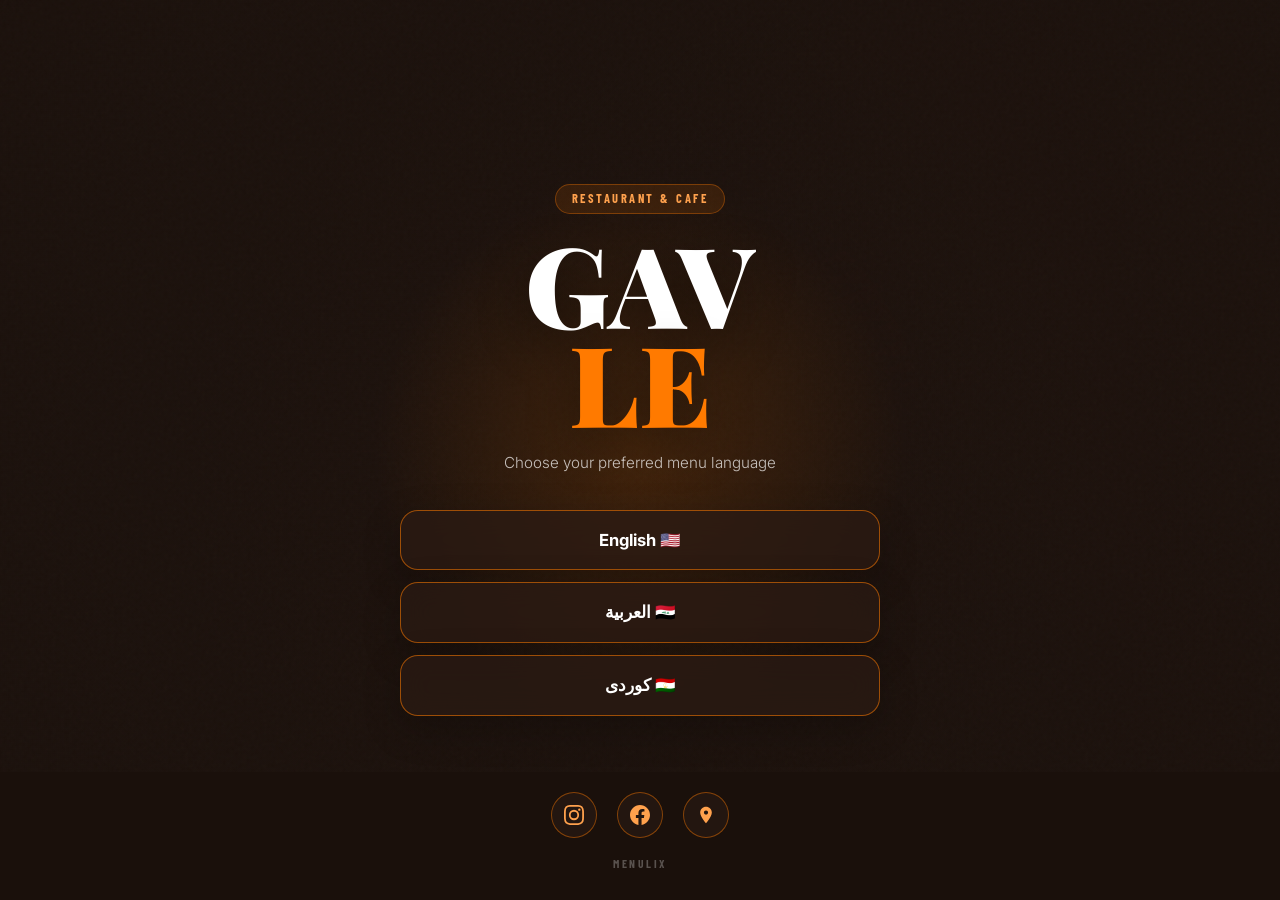
<file: index.html>
<!DOCTYPE html>
<html lang="en" dir="ltr">
<head>
  <meta charset="UTF-8" />
  <meta name="viewport" content="width=device-width, initial-scale=1.0" />
  <title>GAVLE - Welcome</title>
  <meta http-equiv="refresh" content="0; url=landing.html" />
  <link rel="canonical" href="landing.html" />
</head>
<body>
  <script>
    window.location.replace('landing.html');
  </script>
  <noscript>
    <a href="landing.html">Open GAVLE menu welcome page</a>
  </noscript>
</body>
</html>
</file>
<file: style.css>
/* ═══════════════════════════════════════════════════════════════
   GAVLE Restaurant & Café — style.css
   ═══════════════════════════════════════════════════════════════ */
 
/* ── DESIGN TOKENS ──────────────────────────────────────────── */
:root {
  --espresso:   #2B1B14;
  --espresso2:  #3d2317;
  --espresso3:  #1a100b;
  --orange:     #FF7A00;
  --orange2:    #FFA14D;
  --orange3:    #FFD4A3;
  --bg:         #f2ede8;
  --card:       #ffffff;
  --text:       #1e1009;
  --muted:      #8a7060;
  --border:     #e8ddd5;
  --shadow:     0 8px 32px rgba(43, 27, 20, .12);
  --shadow-lg:  0 20px 60px rgba(43, 27, 20, .18);
  --radius:     16px;
  --radius-sm:  10px;
}
 
/* ── RESET ──────────────────────────────────────────────────── */
*,
*::before,
*::after {
  box-sizing: border-box;
  margin: 0;
  padding: 0;
}
 
html {
  scroll-behavior: smooth;
}
 
body {
  font-family: 'Inter', sans-serif;
  background: var(--bg);
  color: var(--text);
  line-height: 1.6;
  overflow-x: hidden;
}

body.is-rtl {
  direction: rtl;
  font-family: 'Inter', 'Tahoma', 'Arial', sans-serif;
}
 
img {
  display: block;
  max-width: 100%;
}
 
button {
  cursor: pointer;
  border: none;
  background: none;
  font: inherit;
}

/* Landing page */
.landing-page {
  min-height: 100vh;
  background: var(--espresso3);
  overflow: hidden;
}

.landing-shell {
  position: relative;
  min-height: 100vh;
  min-height: 100svh;
  display: grid;
  place-items: center;
  isolation: isolate;
  padding: 28px;
}

.landing-video,
.landing-overlay {
  position: fixed;
  inset: 0;
  width: 100%;
  height: 100%;
}

.landing-video {
  object-fit: cover;
  background:
    linear-gradient(155deg, rgba(26, 16, 11, .98), rgba(61, 35, 23, .72)),
    url('https://images.unsplash.com/photo-1555396273-367ea4eb4db5?w=1600&q=80') center / cover no-repeat;
  transform: scale(1.02);
  z-index: -3;
}

.landing-overlay {
  background:
    radial-gradient(circle at center, rgba(255, 122, 0, .16) 0%, rgba(26, 16, 11, .2) 34%, rgba(26, 16, 11, .9) 100%),
    linear-gradient(180deg, rgba(26, 16, 11, .58), rgba(26, 16, 11, .96));
  z-index: -2;
}

.landing-overlay::after {
  content: '';
  position: absolute;
  inset: 0;
  background-image: url("data:image/svg+xml,%3Csvg viewBox='0 0 256 256' xmlns='http://www.w3.org/2000/svg'%3E%3Cfilter id='n'%3E%3CfeTurbulence type='fractalNoise' baseFrequency='0.85' numOctaves='4' stitchTiles='stitch'/%3E%3C/filter%3E%3Crect width='100%25' height='100%25' filter='url(%23n)' opacity='0.05'/%3E%3C/svg%3E");
  opacity: .45;
}

.landing-content {
  width: min(100%, 480px);
  text-align: center;
  color: #fff;
  animation: landingFadeUp .72s ease both;
}

.landing-eyebrow {
  display: inline-flex;
  align-items: center;
  justify-content: center;
  min-height: 28px;
  padding: 4px 16px;
  border: 1px solid rgba(255, 122, 0, .34);
  border-radius: 999px;
  background: rgba(255, 122, 0, .12);
  color: var(--orange2);
  font-family: 'Barlow Condensed', sans-serif;
  font-size: .78rem;
  font-weight: 700;
  letter-spacing: .2em;
  text-transform: uppercase;
  animation: landingFadeIn .8s .08s ease both;
}

.landing-logo {
  margin-top: 20px;
  font-family: 'Playfair Display', serif;
  font-size: clamp(4rem, 18vw, 7rem);
  font-weight: 900;
  line-height: .88;
  letter-spacing: 0;
  text-shadow: 0 14px 50px rgba(0, 0, 0, .45);
  animation: landingFadeIn .8s .18s ease both;
}

.landing-logo span {
  display: block;
  color: var(--orange);
}

.landing-tagline {
  margin: 20px auto 0;
  color: rgba(255, 255, 255, .72);
  font-size: .95rem;
  font-weight: 300;
  animation: landingFadeIn .8s .28s ease both;
}

.landing-language-list {
  display: flex;
  flex-direction: column;
  gap: 12px;
  margin-top: 34px;
  animation: landingFadeUp .72s .34s ease both;
}

.landing-language-btn {
  width: 100%;
  min-height: 58px;
  padding: 16px 22px;
  border: 1.5px solid rgba(255, 122, 0, .55);
  border-radius: 18px;
  background: rgba(43, 27, 20, .72);
  color: #fff;
  box-shadow: 0 12px 38px rgba(0, 0, 0, .22);
  backdrop-filter: blur(14px);
  font-size: 1.04rem;
  font-weight: 700;
  transition: transform .24s ease, border-color .24s ease, background .24s ease, box-shadow .24s ease;
}

.landing-language-btn:hover,
.landing-language-btn:focus-visible {
  transform: translateY(-3px);
  border-color: var(--orange);
  background: linear-gradient(135deg, rgba(255, 122, 0, .96), rgba(255, 161, 77, .9));
  box-shadow: 0 18px 46px rgba(255, 122, 0, .28);
  outline: none;
}

.landing-language-btn:active {
  transform: translateY(-1px) scale(.99);
}

.landing-exiting .landing-content,
.landing-exiting .landing-video,
.landing-exiting .landing-overlay {
  opacity: 0;
  transition: opacity .26s ease;
}

@keyframes landingFadeIn {
  from {
    opacity: 0;
  }
  to {
    opacity: 1;
  }
}

@keyframes landingFadeUp {
  from {
    opacity: 0;
    transform: translateY(18px);
  }
  to {
    opacity: 1;
    transform: translateY(0);
  }
}
 
/* ── HERO ───────────────────────────────────────────────────── */
.hero {
  position: relative;
  min-height: 400px;
  display: flex;
  align-items: center;
  justify-content: center;
  overflow: hidden;
  background: var(--espresso3);
}
 
.hero-bg {
  position: absolute;
  inset: 0;
  background:
    linear-gradient(160deg, rgba(43, 27, 20, .92) 0%, rgba(255, 122, 0, .18) 60%, rgba(43, 27, 20, .95) 100%),
    url('https://images.unsplash.com/photo-1555396273-367ea4eb4db5?w=1600&q=80') center / cover no-repeat;
  transform: scale(1.05);
  animation: heroZoom 12s ease-in-out infinite alternate;
}
 
@keyframes heroZoom {
  from { transform: scale(1.05); }
  to   { transform: scale(1.12); }
}
 
/* Grain texture overlay */
.hero-bg::after {
  content: '';
  position: absolute;
  inset: 0;
  background-image: url("data:image/svg+xml,%3Csvg viewBox='0 0 256 256' xmlns='http://www.w3.org/2000/svg'%3E%3Cfilter id='n'%3E%3CfeTurbulence type='fractalNoise' baseFrequency='0.9' numOctaves='4' stitchTiles='stitch'/%3E%3C/filter%3E%3Crect width='100%25' height='100%25' filter='url(%23n)' opacity='0.04'/%3E%3C/svg%3E");
  opacity: .4;
  pointer-events: none;
}
 
/* Hero top-right buttons */
.hero-top-bar {
  position: absolute;
  top: 18px;
  right: 20px;
  display: flex;
  gap: 10px;
  z-index: 10;
}
 
.hero-btn {
  padding: 8px 18px;
  border-radius: 50px;
  font-size: .78rem;
  font-weight: 600;
  letter-spacing: .06em;
  text-transform: uppercase;
  transition: all .22s ease;
  backdrop-filter: blur(10px);
}
 
.hero-btn-outline {
  border: 1.5px solid rgba(255, 122, 0, .7);
  color: var(--orange2);
  background: rgba(43, 27, 20, .4);
}
 
.hero-btn-outline:hover {
  background: var(--orange);
  border-color: var(--orange);
  color: #fff;
  transform: scale(1.06);
  box-shadow: 0 4px 16px rgba(255, 122, 0, .4);
}
 
.hero-btn-fill {
  background: var(--orange);
  color: #fff;
  border: 1.5px solid var(--orange);
}
 
.hero-btn-fill:hover {
  background: var(--orange2);
  transform: scale(1.06);
  box-shadow: 0 4px 16px rgba(255, 122, 0, .45);
}
 
/* Hero text content */
.hero-content {
  position: relative;
  z-index: 5;
  text-align: center;
  padding: 60px 24px 48px;
}
 
.hero-eyebrow {
  display: inline-block;
  font-family: 'Barlow Condensed', sans-serif;
  font-size: .75rem;
  font-weight: 700;
  letter-spacing: .22em;
  text-transform: uppercase;
  color: var(--orange);
  margin-bottom: 12px;
  background: rgba(255, 122, 0, .12);
  padding: 4px 14px;
  border-radius: 50px;
  border: 1px solid rgba(255, 122, 0, .3);
}
 
.hero-title {
  font-family: 'Playfair Display', serif;
  font-size: clamp(3rem, 9vw, 6rem);
  font-weight: 900;
  color: #fff;
  line-height: .95;
  letter-spacing: -.02em;
}
 
.hero-title span {
  color: var(--orange);
  display: block;
}
 
.hero-divider {
  width: 60px;
  height: 3px;
  background: linear-gradient(90deg, var(--orange), var(--orange2));
  border-radius: 2px;
  margin: 20px auto 16px;
}
 
.hero-tagline {
  font-size: .95rem;
  color: rgba(255, 255, 255, .65);
  letter-spacing: .04em;
  font-weight: 300;
  margin-bottom: 8px;
}
 
.hero-phone {
  display: inline-flex;
  align-items: center;
  gap: 8px;
  color: var(--orange2);
  font-size: 1.05rem;
  font-weight: 600;
  letter-spacing: .03em;
  text-decoration: none;
  padding: 10px 22px;
  border-radius: 50px;
  background: rgba(255, 122, 0, .1);
  border: 1px solid rgba(255, 122, 0, .25);
  transition: all .2s ease;
  margin-top: 8px;
}
 
.hero-phone:hover {
  background: rgba(255, 122, 0, .2);
  transform: translateY(-1px);
}
 
.hero-phone svg {
  width: 15px;
  height: 15px;
  fill: var(--orange);
}
 
/* ── STICKY NAV ─────────────────────────────────────────────── */
.sticky-nav {
  position: sticky;
  top: 0;
  z-index: 100;
  background: var(--espresso);
  padding: 0;
  box-shadow: 0 4px 24px rgba(0, 0, 0, .35);
}
 
.nav-inner {
  display: flex;
  overflow-x: auto;
  scrollbar-width: none;
  gap: 4px;
  padding: 10px 16px;
}
 
.nav-inner::-webkit-scrollbar {
  display: none;
}
 
.nav-btn {
  flex-shrink: 0;
  padding: 8px 18px;
  border-radius: 50px;
  font-size: .78rem;
  font-weight: 600;
  letter-spacing: .05em;
  text-transform: uppercase;
  color: rgba(255, 255, 255, .65);
  border: 1.5px solid rgba(255, 122, 0, .25);
  transition: all .2s ease;
  white-space: nowrap;
}
 
.nav-btn:hover,
.nav-btn.active {
  background: var(--orange);
  border-color: var(--orange);
  color: #fff;
  box-shadow: 0 3px 14px rgba(255, 122, 0, .38);
}
 
/* ── MENU SECTIONS ──────────────────────────────────────────── */
.menu-section {
  padding: 64px 0 20px;
  max-width: 1100px;
  margin: 0 auto;
}
 
.section-header {
  display: flex;
  align-items: center;
  gap: 16px;
  padding: 0 24px 36px;
}
 
.section-icon {
  width: 48px;
  height: 48px;
  background: var(--espresso);
  border-radius: 14px;
  overflow: hidden;
  flex-shrink: 0;
  box-shadow: 0 4px 16px rgba(43, 27, 20, .3);
  border: 1px solid rgba(255, 122, 0, .2);
}

.section-icon img {
  width: 100%;
  height: 100%;
  object-fit: cover;
}
 
.section-title {
  font-family: 'Playfair Display', serif;
  font-size: clamp(1.6rem, 4vw, 2.2rem);
  font-weight: 700;
  color: var(--espresso);
  line-height: 1.1;
}
 
.section-title em {
  font-style: normal;
  color: var(--orange);
}
 
/* ── ITEM CARDS ─────────────────────────────────────────────── */
.items-container {
  display: grid;
  grid-template-columns: repeat(auto-fill, minmax(160px, 1fr));
  gap: 18px;
  padding: 0 16px;
}
 
.menu-item {
  display: flex;
  flex-direction: column;
  align-items: stretch;
  background: var(--card);
  border-radius: var(--radius);
  box-shadow: var(--shadow);
  position: relative;
  overflow: hidden;
  transition: transform .25s ease, box-shadow .25s ease;
  opacity: 0;
  transform: translateY(24px);
  animation: fadeUp .5s ease forwards;
  border: 1px solid var(--border);
  cursor: pointer;
}

/* Subtle warm gradient wash */
.menu-item::before {
  content: '';
  position: absolute;
  inset: 0;
  background: linear-gradient(180deg, rgba(255, 122, 0, .04) 0%, transparent 50%);
  pointer-events: none;
  z-index: 1;
}

/* Hover lift */
.menu-item:hover {
  transform: translateY(-5px);
  box-shadow: var(--shadow-lg);
}

.menu-item:focus-visible {
  outline: 3px solid rgba(255, 122, 0, .38);
  outline-offset: 4px;
}
 
@keyframes fadeUp {
  to {
    opacity: 1;
    transform: translateY(0);
  }
}

.item-photo {
  width: 100%;
  aspect-ratio: 4 / 3;
  object-fit: cover;
  display: block;
  background: var(--espresso3);
  flex-shrink: 0;
}

/* Item text block below image */
.item-info {
  padding: 10px 12px 4px;
  flex: 1;
}
 
.item-name {
  font-weight: 700;
  font-size: .95rem;
  color: var(--text);
  line-height: 1.3;
  text-align: center;
}
 
.item-note {
  font-size: .75rem;
  color: var(--muted);
  margin-top: 3px;
  font-weight: 300;
  text-align: center;
}
 
/* Price badge */
.item-price {
  font-family: 'Barlow Condensed', sans-serif;
  font-size: 1.1rem;
  font-weight: 700;
  color: var(--orange);
  letter-spacing: .02em;
  white-space: nowrap;
  text-align: center;
  padding: 6px 12px 12px;
  border-top: 1px solid var(--border);
  margin-top: 6px;
}
 
.item-price .currency {
  font-size: .72rem;
  font-weight: 500;
  color: var(--muted);
  display: inline;
  margin-inline-start: 3px;
}
 
/* ── SECTION DIVIDER ────────────────────────────────────────── */
.section-sep {
  height: 1px;
  background: linear-gradient(90deg, transparent, var(--border), transparent);
  max-width: 900px;
  margin: 0 auto;
}
 
/* ── FOOTER ─────────────────────────────────────────────────── */
footer {
  background: var(--espresso3);
  padding: 48px 24px 32px;
  text-align: center;
  margin-top: 80px;
}
 
.footer-logo {
  font-family: 'Playfair Display', serif;
  font-size: 2rem;
  font-weight: 900;
  color: #fff;
  letter-spacing: -.02em;
}
 
.footer-logo span {
  color: var(--orange);
}
 
.footer-tagline {
  font-size: .82rem;
  color: rgba(255, 255, 255, .4);
  margin-top: 8px;
  letter-spacing: .08em;
  text-transform: uppercase;
  font-weight: 300;
}
 
.footer-phone {
  display: inline-flex;
  align-items: center;
  gap: 6px;
  color: var(--orange2);
  font-weight: 500;
  font-size: .9rem;
  margin-top: 20px;
  text-decoration: none;
  padding: 8px 20px;
  border-radius: 50px;
  border: 1px solid rgba(255, 122, 0, .2);
  transition: all .2s ease;
}
 
.footer-phone:hover {
  background: rgba(255, 122, 0, .1);
  transform: translateY(-1px);
}
 
.footer-copy {
  font-size: .72rem;
  color: rgba(255, 255, 255, .22);
  margin-top: 32px;
  letter-spacing: .04em;
}
 
/* ── MODALS / OVERLAYS ──────────────────────────────────────── */
.overlay {
  display: none;
  position: fixed;
  inset: 0;
  background: rgba(0, 0, 0, .6);
  z-index: 999;
  backdrop-filter: blur(4px);
  align-items: center;
  justify-content: center;
}
 
.overlay.open {
  display: flex;
}
 
.modal {
  background: var(--card);
  border-radius: 20px;
  padding: 32px;
  max-width: 400px;
  width: calc(100% - 48px);
  box-shadow: var(--shadow-lg);
  animation: popIn .3s cubic-bezier(.34, 1.56, .64, 1);
}
 
@keyframes popIn {
  from {
    opacity: 0;
    transform: scale(.9) translateY(20px);
  }
  to {
    opacity: 1;
    transform: scale(1) translateY(0);
  }
}
 
.modal h2 {
  font-family: 'Playfair Display', serif;
  font-size: 1.4rem;
  margin-bottom: 8px;
  color: var(--espresso);
}
 
.modal p {
  font-size: .88rem;
  color: var(--muted);
  margin-bottom: 20px;
}
 
.modal-close {
  float: right;
  font-size: 1.3rem;
  color: var(--muted);
  line-height: 1;
  cursor: pointer;
  margin-top: -4px;
}
 
.modal-close:hover {
  color: var(--orange);
}
 
/* Language options */
.lang-list {
  display: flex;
  flex-direction: column;
  gap: 8px;
}
 
.lang-opt {
  padding: 12px 16px;
  border-radius: var(--radius-sm);
  border: 1.5px solid var(--border);
  font-size: .9rem;
  font-weight: 500;
  color: var(--text);
  cursor: pointer;
  transition: all .2s ease;
  text-align: left;
}
 
.lang-opt:hover,
.lang-opt.selected {
  border-color: var(--orange);
  background: rgba(255, 122, 0, .06);
  color: var(--orange);
}
 
/* Feedback form */
.feedback-form textarea {
  width: 100%;
  min-height: 120px;
  border: 1.5px solid var(--border);
  border-radius: var(--radius-sm);
  padding: 12px;
  font: inherit;
  font-size: .9rem;
  resize: vertical;
  outline: none;
  transition: border-color .2s ease;
  color: var(--text);
  margin-bottom: 12px;
}
 
.feedback-form textarea:focus {
  border-color: var(--orange);
}
 
.feedback-submit {
  width: 100%;
  padding: 12px;
  background: var(--orange);
  color: #fff;
  border-radius: var(--radius-sm);
  font-weight: 600;
  font-size: .9rem;
  transition: all .2s ease;
  cursor: pointer;
}
 
.feedback-submit:hover {
  background: var(--orange2);
  transform: translateY(-1px);
  box-shadow: 0 4px 16px rgba(255, 122, 0, .4);
}

.feedback-success {
  text-align: center;
  color: var(--orange);
  font-weight: 600;
  font-size: 1.1rem;
  padding: 20px 0;
}

.item-details-modal {
  text-align: center;
}

.item-details-icon {
  width: 104px;
  height: 104px;
  margin: 0 auto 14px;
  border-radius: 20px;
  display: flex;
  align-items: center;
  justify-content: center;
  background: linear-gradient(135deg, var(--espresso3), var(--espresso));
  color: #fff;
  overflow: hidden;
  box-shadow: 0 8px 22px rgba(43, 27, 20, .22);
}

.item-details-icon img {
  width: 100%;
  height: 100%;
  object-fit: cover;
}

.item-details-price {
  display: inline-flex;
  align-items: center;
  justify-content: center;
  min-height: 32px;
  margin: 4px 0 20px;
  padding: 4px 14px;
  border-radius: 999px;
  background: rgba(255, 122, 0, .09);
  color: var(--orange);
  font-family: 'Barlow Condensed', sans-serif;
  font-size: 1.1rem;
  font-weight: 700;
}

.item-details-modal h3 {
  margin-bottom: 12px;
  color: var(--espresso);
  font-size: .86rem;
  letter-spacing: .08em;
  text-transform: uppercase;
}

.item-details-list {
  display: flex;
  flex-wrap: wrap;
  justify-content: center;
  gap: 8px;
  list-style: none;
}

.item-details-list li {
  padding: 8px 12px;
  border: 1px solid var(--border);
  border-radius: 999px;
  background: rgba(255, 122, 0, .05);
  color: var(--text);
  font-size: .86rem;
  font-weight: 500;
}

/* RTL language support */
body.is-rtl .hero-top-bar {
  right: auto;
  left: 20px;
}

body.is-rtl .nav-inner {
  direction: rtl;
}

body.is-rtl .menu-item {
  direction: rtl;
}

body.is-rtl .section-header {
  text-align: right;
}

body.is-rtl .item-info,
body.is-rtl .modal,
body.is-rtl .feedback-form textarea {
  text-align: right;
}

body.is-rtl .item-price .currency {
  text-align: center;
}

body.is-rtl .modal-close {
  float: left;
}

body.is-rtl .lang-opt {
  text-align: right;
}

body.is-rtl .scroll-top {
  right: auto;
  left: 20px;
}
 
/* ── SCROLL TO TOP ──────────────────────────────────────────── */
.scroll-top {
  position: fixed;
  bottom: 24px;
  right: 20px;
  width: 44px;
  height: 44px;
  background: var(--orange);
  border-radius: 50%;
  display: flex;
  align-items: center;
  justify-content: center;
  box-shadow: 0 4px 20px rgba(255, 122, 0, .45);
  z-index: 200;
  cursor: pointer;
  opacity: 0;
  pointer-events: none;
  transform: translateY(10px);
  transition: all .25s ease;
}
 
.scroll-top.visible {
  opacity: 1;
  pointer-events: all;
  transform: translateY(0);
}
 
.scroll-top svg {
  width: 18px;
  height: 18px;
  fill: #fff;
}
 
.scroll-top:hover {
  background: var(--orange2);
  transform: translateY(-2px);
}
 
/* ── RESPONSIVE ─────────────────────────────────────────────── */
@media (max-width: 600px) {
  .landing-shell {
    padding: 22px;
  }

  .landing-language-list {
    margin-top: 30px;
  }

  .landing-language-btn {
    min-height: 60px;
    border-radius: 16px;
    font-size: 1rem;
  }

  .items-container {
    grid-template-columns: repeat(2, 1fr);
    gap: 12px;
    padding: 0 12px;
  }

  .item-name {
    font-size: .88rem;
  }
 
  .hero-title {
    letter-spacing: -.01em;
  }
 
  .menu-section {
    padding: 48px 0 12px;
  }

  body.is-rtl .hero-top-bar {
    left: 12px;
    right: 12px;
    justify-content: center;
    flex-wrap: wrap;
  }
}
 
/* ── LANDING FOOTER ─────────────────────────────────────────── */
.landing-footer {
  position: absolute;
  bottom: 0;
  left: 0;
  right: 0;
  padding: 20px 24px 28px;
  display: flex;
  flex-direction: column;
  align-items: center;
  gap: 16px;
  z-index: 10;
}

.landing-social-icons {
  display: flex;
  align-items: center;
  gap: 20px;
}

.landing-social-link {
  display: flex;
  align-items: center;
  justify-content: center;
  width: 46px;
  height: 46px;
  border-radius: 50%;
  border: 1.5px solid rgba(255, 122, 0, .45);
  background: rgba(43, 27, 20, .6);
  color: var(--orange2);
  text-decoration: none;
  backdrop-filter: blur(12px);
  transition: all .24s ease;
}

.landing-social-link:hover {
  border-color: var(--orange);
  background: var(--orange);
  color: #fff;
  transform: translateY(-3px);
  box-shadow: 0 8px 24px rgba(255, 122, 0, .35);
}

.landing-social-link svg {
  width: 20px;
  height: 20px;
  fill: currentColor;
}

.landing-brand-name {
  font-family: 'Barlow Condensed', sans-serif;
  font-size: .72rem;
  font-weight: 700;
  letter-spacing: .22em;
  text-transform: uppercase;
  color: rgba(255, 255, 255, .28);
}

/* ── REDUCED MOTION ─────────────────────────────────────────── */
@media (prefers-reduced-motion: reduce) {
  .landing-content,
  .landing-eyebrow,
  .landing-logo,
  .landing-tagline,
  .landing-language-list {
    animation: none;
  }

  .landing-language-btn,
  .landing-exiting .landing-content,
  .landing-exiting .landing-video,
  .landing-exiting .landing-overlay {
    transition: none;
  }

  .hero-bg {
    animation: none;
  }
 
  .menu-item {
    animation: none;
    opacity: 1;
    transform: none !important;
  }
}
</file>
